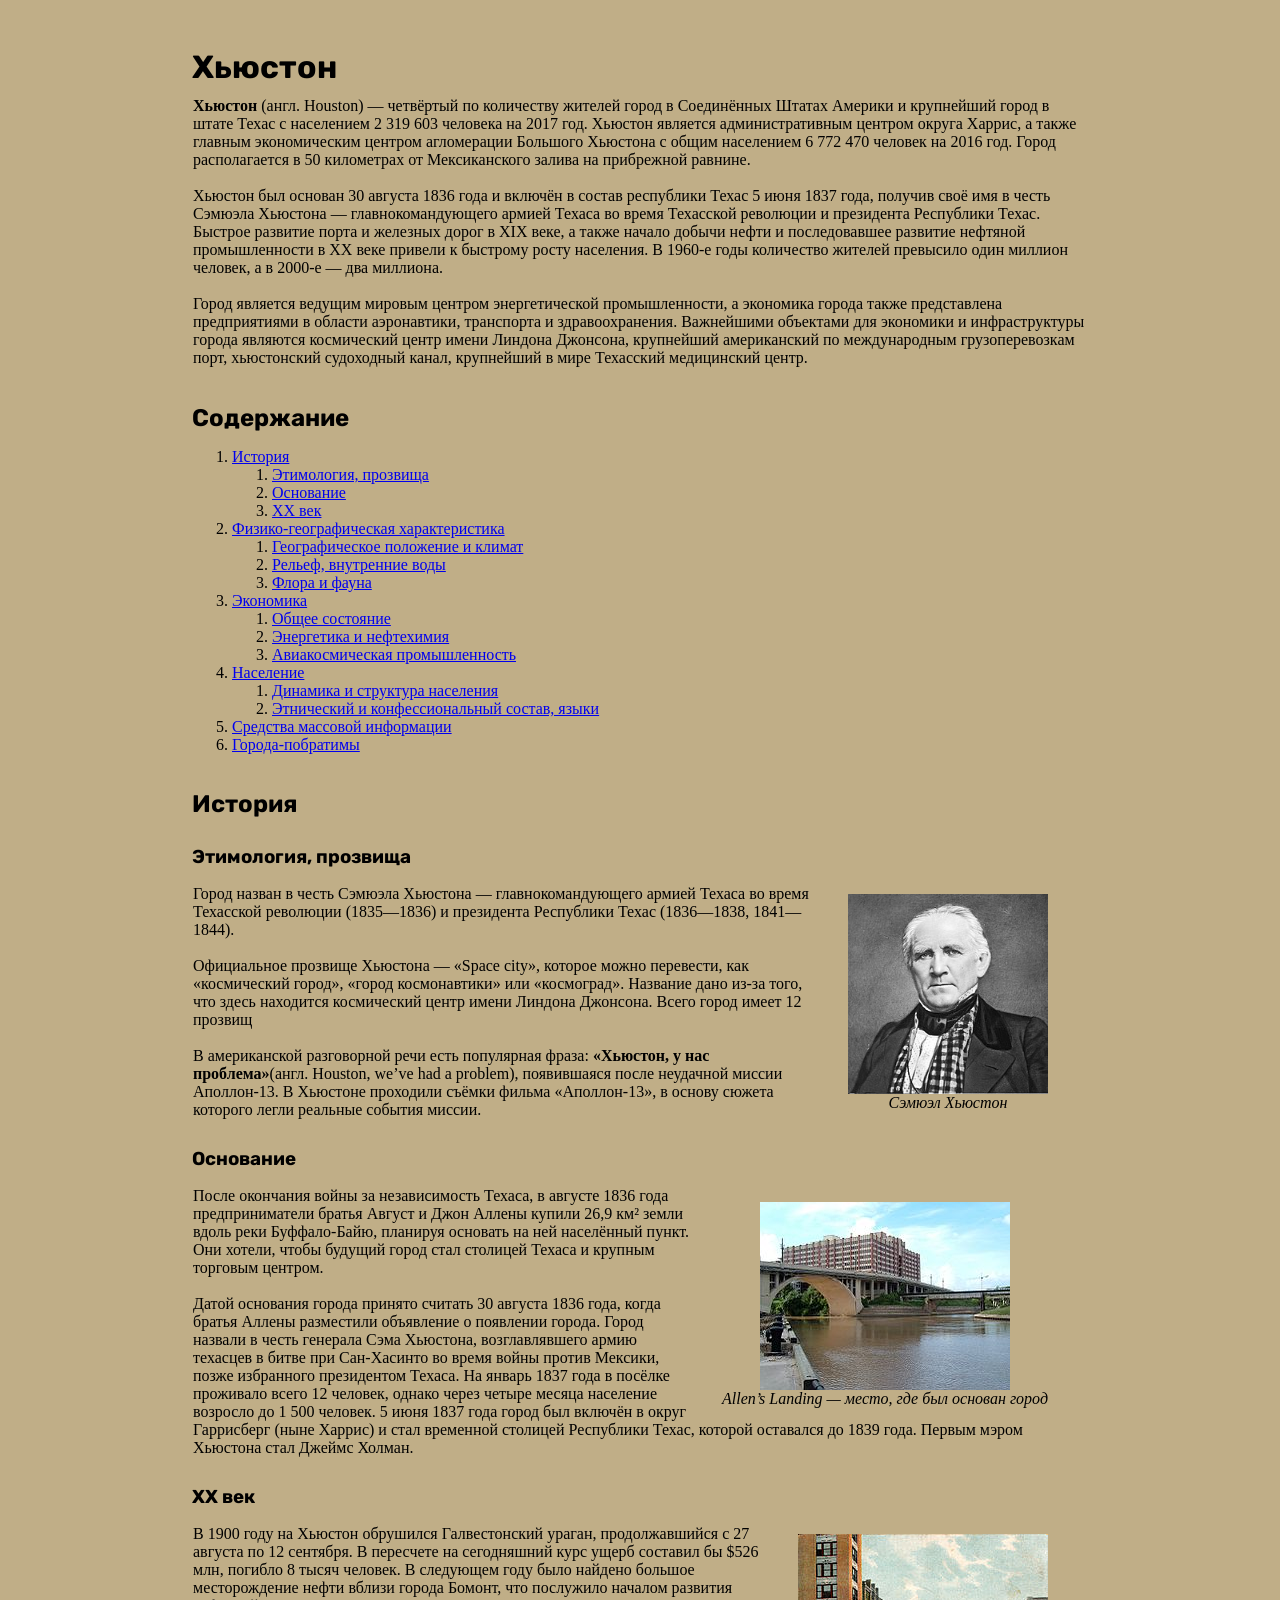
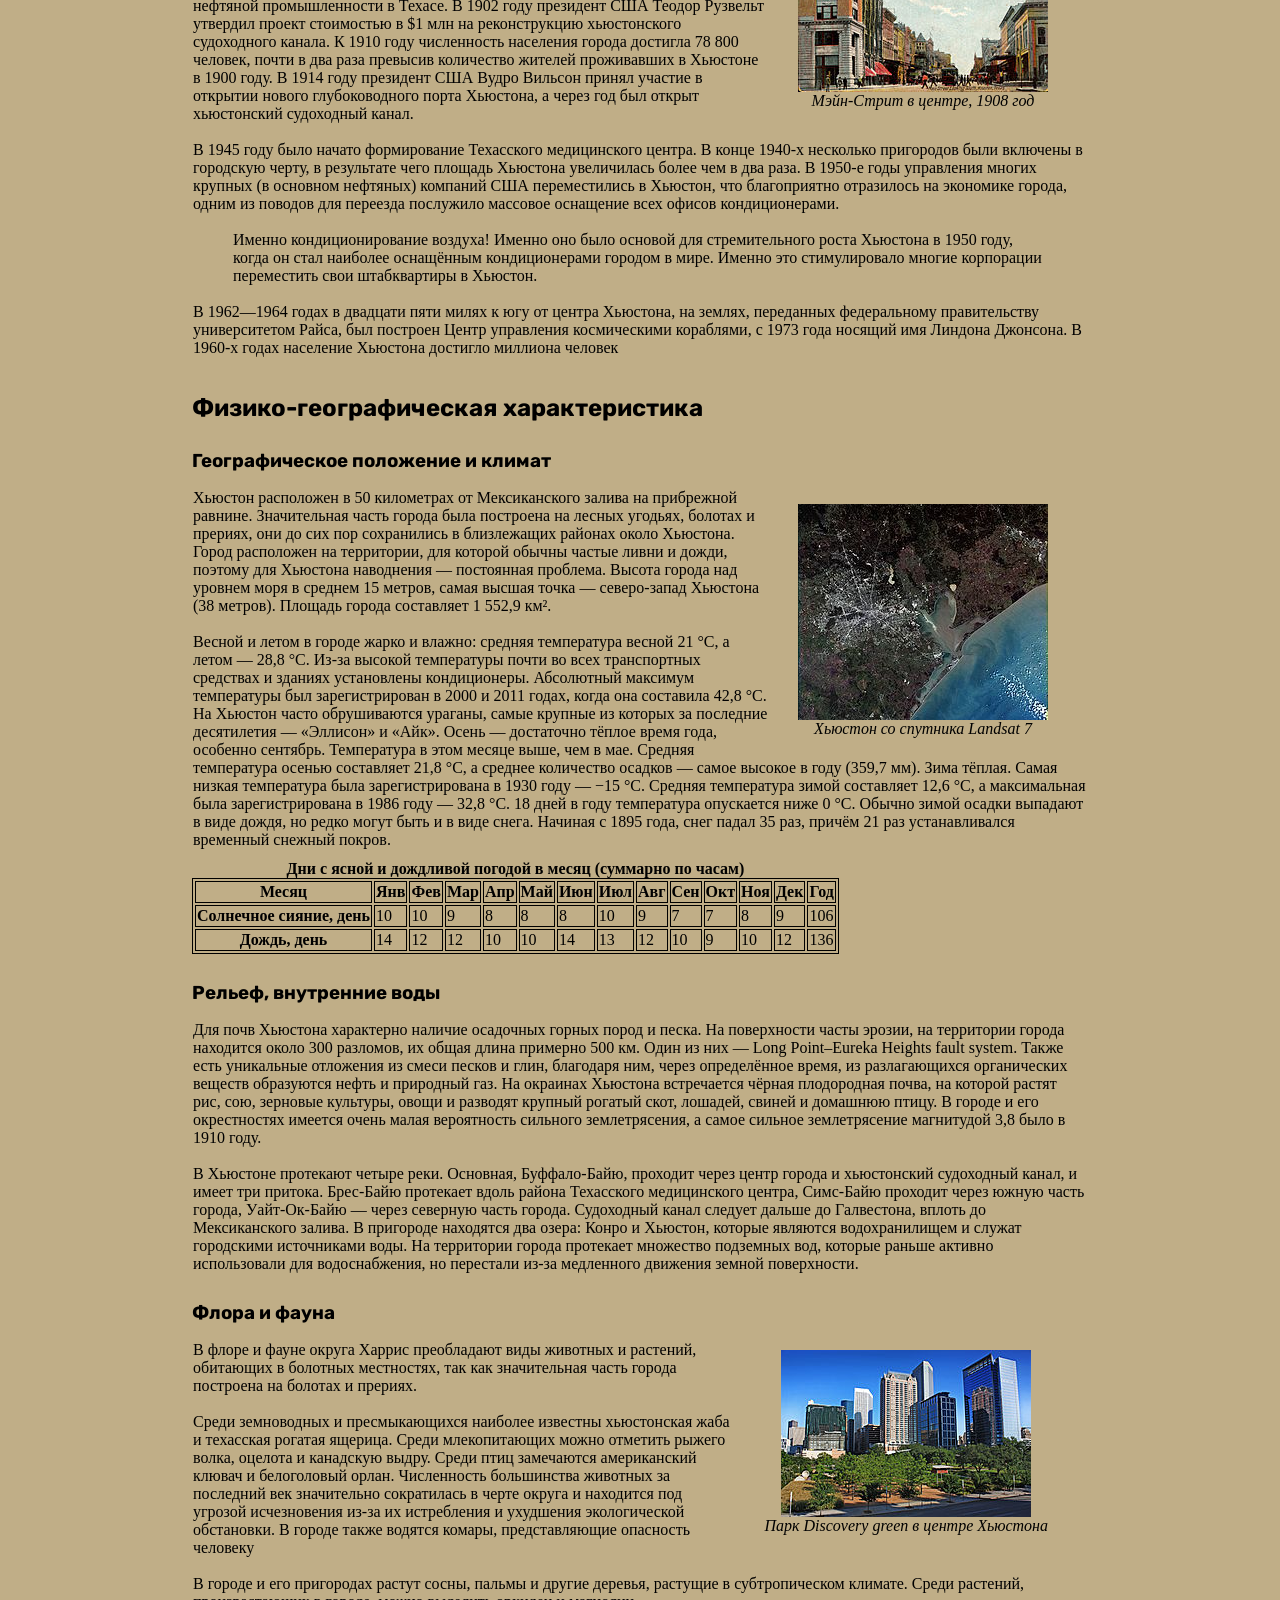
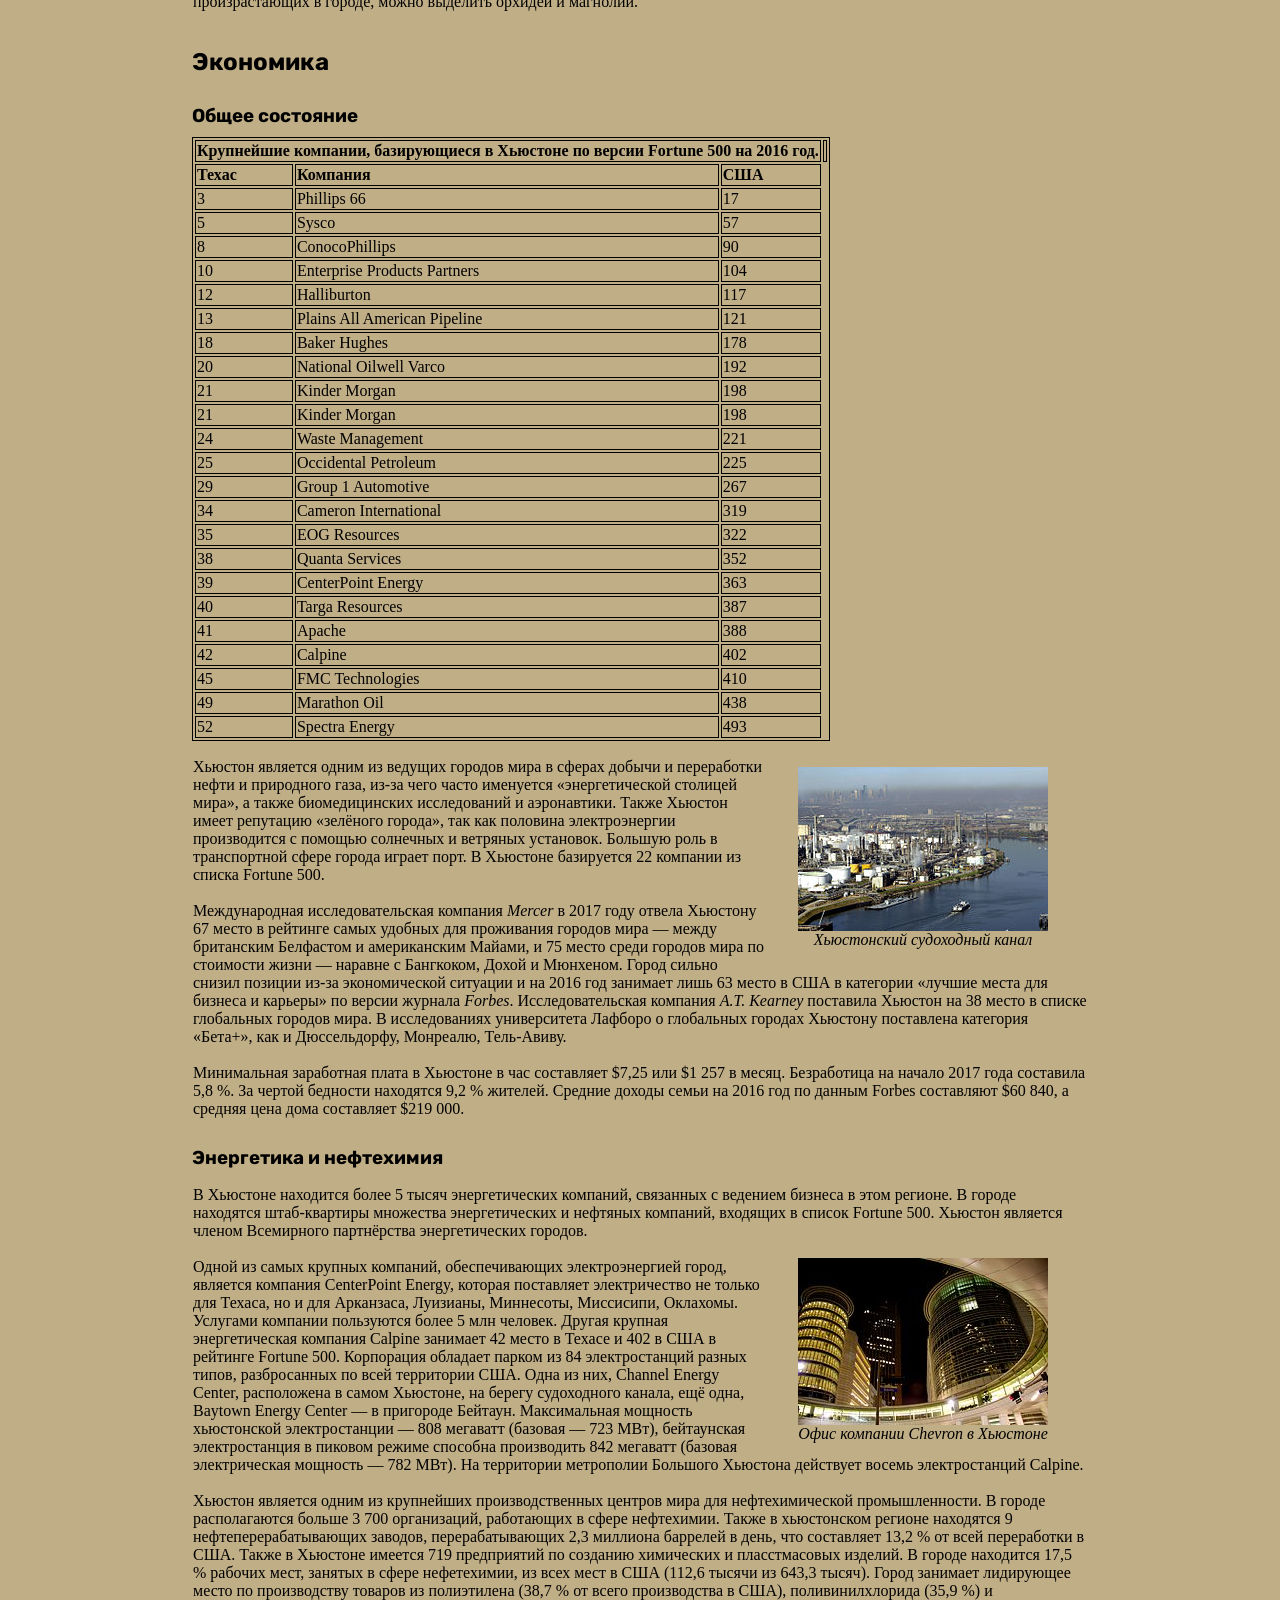
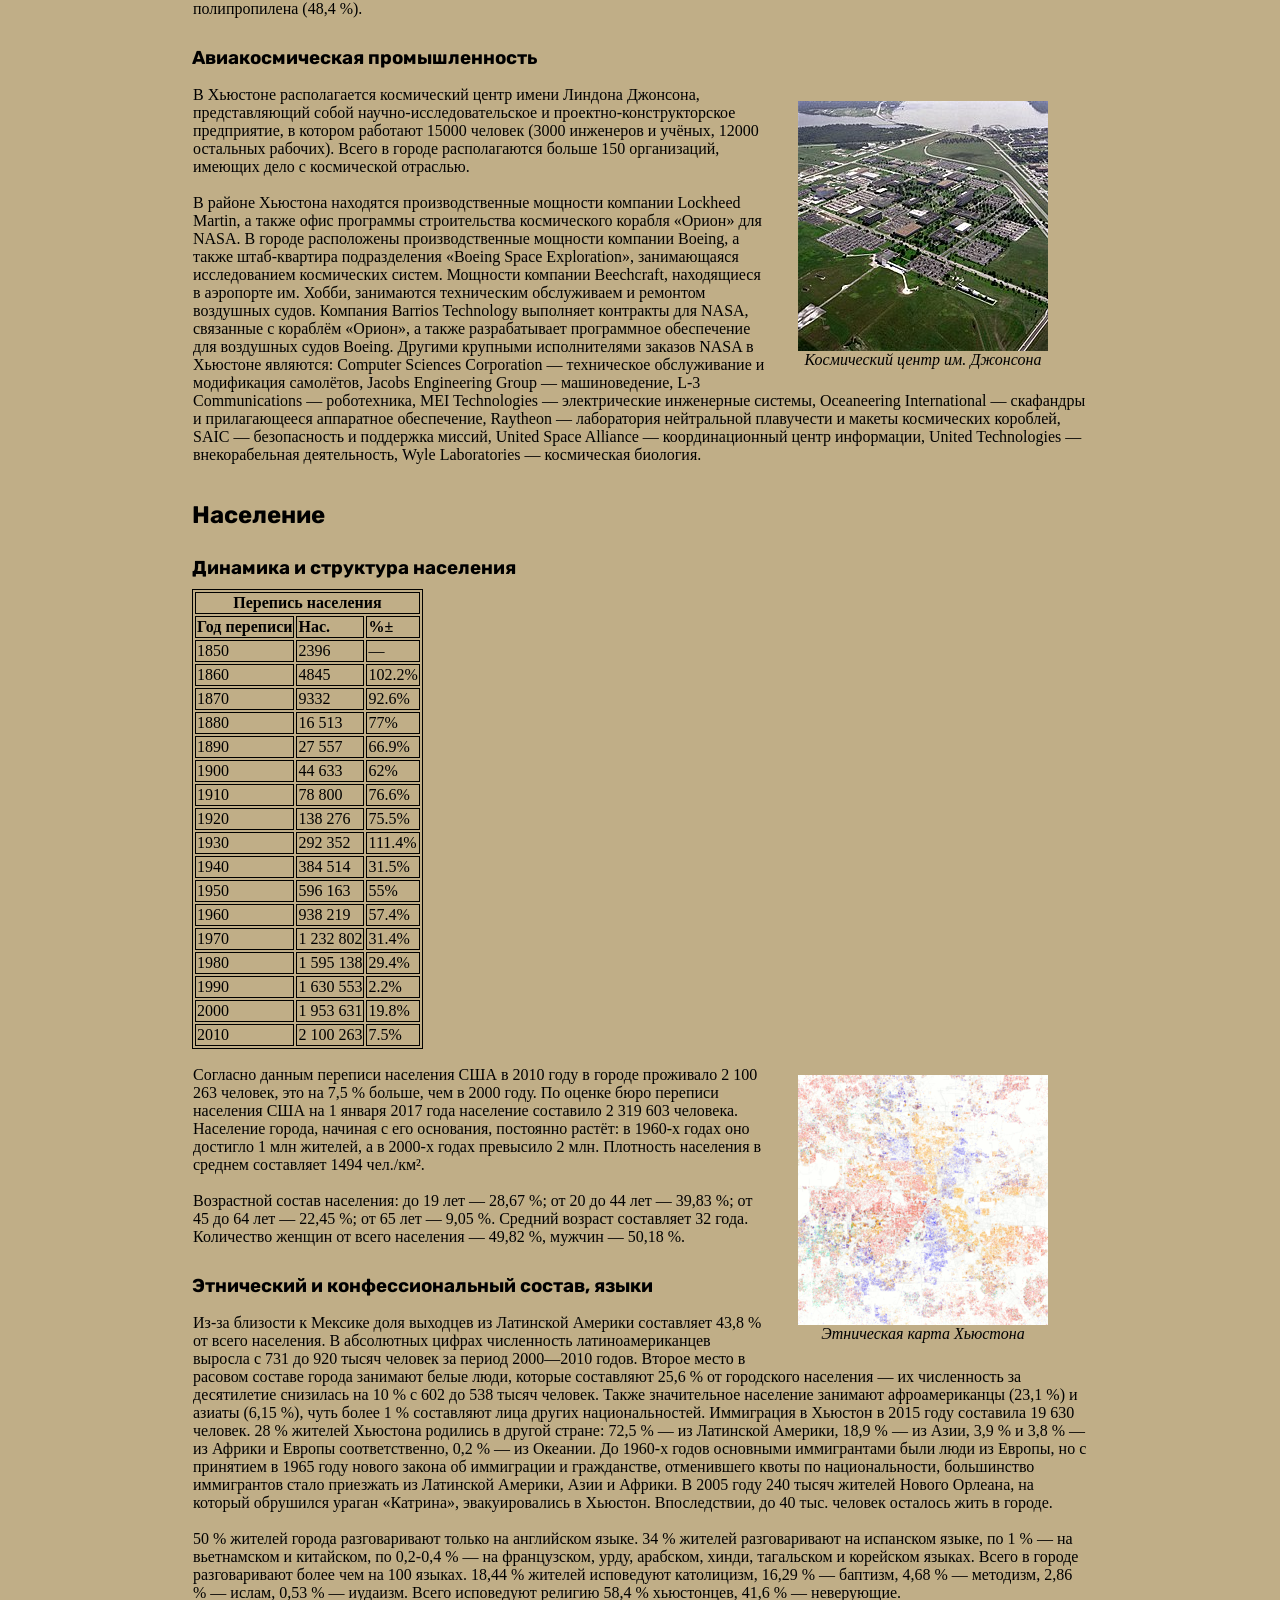
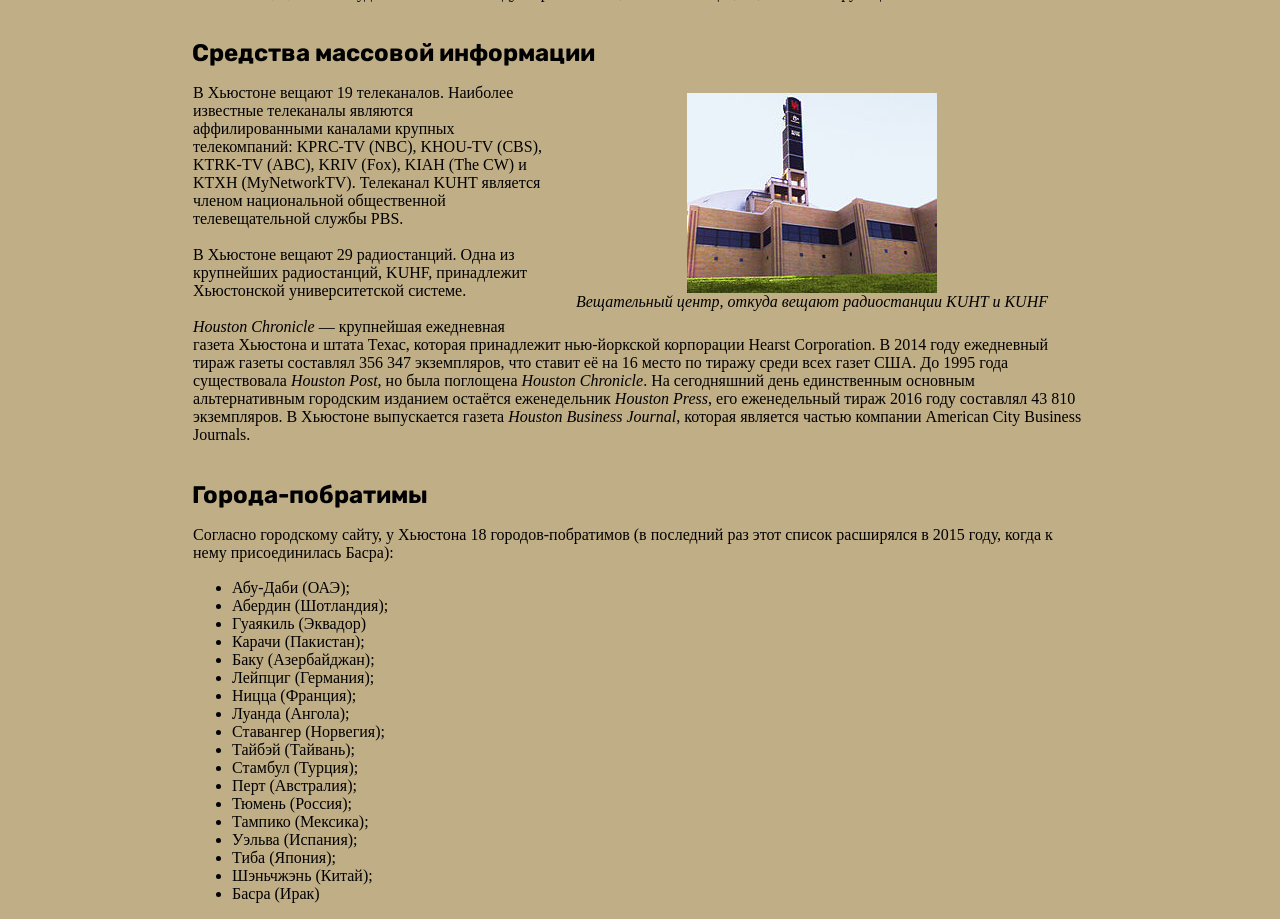
<file: index.html>
<html>
  <head>
    <meta charset="utf-8">
    <meta name="author" content="Амаль Нуритдинов">
    <title>Проект Хьюстон</title>
    <link rel="stylesheet" href="main.css">
  </head>

  <body>
    <header><h1>Хьюстон</h1></header>
    <p><b>Хьюстон</b> (англ. Houston) — четвёртый по количеству жителей город в Соединённых Штатах Америки
      и крупнейший город в штате Техас с населением 2 319 603 человека на 2017 год. Хьюстон является
      административным центром округа Харрис, а также главным экономическим центром агломерации
      Большого Хьюстона с общим населением 6 772 470 человек на 2016 год. Город располагается в 50
      километрах от Мексиканского залива на прибрежной равнине.</p>

    <p>Хьюстон был основан 30 августа 1836 года и включён в состав республики Техас 5 июня 1837 года,
      получив своё имя в честь Сэмюэла Хьюстона — главнокомандующего армией Техаса во время
      Техасской революции и президента Республики Техас. Быстрое развитие порта и железных дорог в
      XIX веке, а также начало добычи нефти и последовавшее развитие нефтяной промышленности в XX
      веке привели к быстрому росту населения. В 1960-е годы количество жителей превысило один
      миллион человек, а в 2000-е — два миллиона.
      </p>

    <p>Город является ведущим мировым центром энергетической промышленности, а экономика города
      также представлена предприятиями в области аэронавтики, транспорта и здравоохранения.
      Важнейшими объектами для экономики и инфраструктуры города являются космический центр
      имени Линдона Джонсона, крупнейший американский по международным грузоперевозкам порт,
      хьюстонский судоходный канал, крупнейший в мире Техасский медицинский центр.</p>

    <h2>Содержание</h2>

      <ol>

      <li><a href="#История">История
        <ol>
          <li><a href="#Этимология, прозвища">Этимология, прозвища</a></li>
          <li><a href="#Основание">Основание</a></li>
          <li><a href="#XX век">XX век</a></li>
      </ol></a>
      </li>
        <li><a href="#Физико-географическая характеристика">Физико-географическая характеристика</a>
          <ol>
            <li><a href="#Географическое положение и климат">Географическое положение и климат</a></li>
            <li><a href="#Рельеф, внутренние воды">Рельеф, внутренние воды</a></li>
            <li><a href="#Флора и фауна">Флора и фауна</a></li>
          </ol>
        </li>
        <li><a href="#Экономика">Экономика</a><ol>
          <li><a href="#Общее состояние">Общее состояние</a></li>
          <li><a href="#Энергетика и нефтехимия">Энергетика и нефтехимия</a></li>
          <li><a href="#Авиакосмическая промышленность">Авиакосмическая промышленность</a></li>
        </ol>
      </li>
        <li><a href="#Население">Население</a><ol>
          <li><a href="#Динамика и структура населения">Динамика и структура населения</a></li>
        <li><a href="#Этнический и конфессиональный состав, языки">Этнический и конфессиональный состав, языки</a></li>
        </ol>
      </li>
        <li><a href="#Средства массовой информации">Средства массовой информации</a></li>
        <li><a href="#Города-побратимы">Города-побратимы</a></li>

      </ol>

      <h2><a id="История">История</a></h2>
      <h3><a id="Этимология, прозвища">Этимология, прозвища</a></h3>

      <figure>
      <img id="houston" src="Sam_Houston_portrait.jpg"><figcaption>Сэмюэл Хьюстон</figcaption>
    </figure>
      <p>Город назван в честь Сэмюэла Хьюстона — главнокомандующего армией Техаса во время Техасской
        революции (1835—1836) и президента Республики Техас (1836—1838, 1841—1844).</p>
      <p>Официальное прозвище Хьюстона — «Space city», которое можно перевести, как «космический
        город», «город космонавтики» или «космоград». Название дано из-за того, что здесь находится
        космический центр имени Линдона Джонсона. Всего город имеет 12 прозвищ</p>
      <p>В американской разговорной речи есть популярная фраза: <b>«Хьюстон, у нас проблема»</b>(англ.
        Houston, we’ve had a problem), появившаяся после неудачной миссии Аполлон-13. В Хьюстоне
        проходили съёмки фильма «Аполлон-13», в основу сюжета которого легли реальные события миссии.</p>

      <h3><a id="Основание">Основание</h3>
        <figure>
      <img src="Allens_Landing.jpg"><figcaption>Allen’s Landing — место, где был основан город</figcaption>
    </figure>
      <p>После окончания войны за независимость Техаса, в августе 1836 года предприниматели братья Август
        и Джон Аллены купили 26,9 км² земли вдоль реки Буффало-Байю, планируя основать на ней
        населённый пункт. Они хотели, чтобы будущий город стал столицей Техаса и крупным торговым
        центром.</p>
      <p>Датой основания города принято считать 30 августа 1836 года, когда братья Аллены разместили
        объявление о появлении города. Город назвали в честь генерала Сэма Хьюстона, возглавлявшего
        армию техасцев в битве при Сан-Хасинто во время войны против Мексики, позже избранного
        президентом Техаса. На январь 1837 года в посёлке проживало всего 12 человек, однако через четыре
        месяца население возросло до 1 500 человек. 5 июня 1837 года город был включён в округ Гаррисберг
        (ныне Харрис) и стал временной столицей Республики Техас, которой оставался до 1839 года.
        Первым мэром Хьюстона стал Джеймс Холман.
      </p>

      <h3 a id="XX век">XX век</a></h3>
      <figure>
      <img src="Main_Street.jpg"><figcaption>Мэйн-Стрит в центре, 1908 год</figcaption>
    </figure>
      <p>В 1900 году на Хьюстон обрушился Галвестонский ураган, продолжавшийся с 27 августа по 12
        сентября. В пересчете на сегодняшний курс ущерб составил бы $526 млн, погибло 8 тысяч человек. В
        следующем году было найдено большое месторождение нефти вблизи города Бомонт, что послужило
        началом развития нефтяной промышленности в Техасе. В 1902 году президент США Теодор Рузвельт
        утвердил проект стоимостью в $1 млн на реконструкцию хьюстонского судоходного канала. К 1910
        году численность населения города достигла 78 800 человек, почти в два раза превысив количество
        жителей проживавших в Хьюстоне в 1900 году. В 1914 году президент США Вудро Вильсон принял
        участие в открытии нового глубоководного порта Хьюстона, а через год был открыт хьюстонский
        судоходный канал.
      </p>
      <p>В 1945 году было начато формирование Техасского медицинского центра. В конце 1940-х несколько
        пригородов были включены в городскую черту, в результате чего площадь Хьюстона увеличилась
        более чем в два раза. В 1950-е годы управления многих крупных (в основном нефтяных) компаний
        США переместились в Хьюстон, что благоприятно отразилось на экономике города, одним из
        поводов для переезда послужило массовое оснащение всех офисов кондиционерами.
      </p>
      <blockquote><p>Именно кондиционирование воздуха! Именно оно было основой для стремительного
        роста Хьюстона в 1950 году, когда он стал наиболее оснащённым кондиционерами
        городом в мире. Именно это стимулировало многие корпорации переместить свои штабквартиры в Хьюстон.</p>
      </blockquote>
      <p>В 1962—1964 годах в двадцати пяти милях к югу от центра Хьюстона, на землях, переданных
        федеральному правительству университетом Райса, был построен Центр управления космическими
        кораблями, с 1973 года носящий имя Линдона Джонсона. В 1960-х годах население Хьюстона
        достигло миллиона человек
      </p>

      <h2><a id="Физико-географическая характеристика">Физико-географическая характеристика</a></h2>
      <h3><a id="Географическое положение и климат">Географическое положение и климат</h3>
      <figure>
        <img src="Landstat7.jpg"><figcaption>Хьюстон со спутника Landsat 7</figcaption>
      </figure>
      <p>Хьюстон расположен в 50 километрах от Мексиканского залива на прибрежной равнине.
        Значительная часть города была построена на лесных угодьях, болотах и прериях, они до сих пор
        сохранились в близлежащих районах около Хьюстона. Город расположен на территории, для которой
        обычны частые ливни и дожди, поэтому для Хьюстона наводнения — постоянная проблема. Высота
        города над уровнем моря в среднем 15 метров, самая высшая точка — северо-запад Хьюстона (38
        метров). Площадь города составляет 1 552,9 км².
      </p>
      <p>Весной и летом в городе жарко и влажно: средняя температура весной 21 °C, а летом — 28,8 °C. Из-за
        высокой температуры почти во всех транспортных средствах и зданиях установлены кондиционеры.
        Абсолютный максимум температуры был зарегистрирован в 2000 и 2011 годах, когда она составила
        42,8 °C. На Хьюстон часто обрушиваются ураганы, самые крупные из которых за последние
        десятилетия — «Эллисон» и «Айк». Осень — достаточно тёплое время года, особенно сентябрь.
        Температура в этом месяце выше, чем в мае. Средняя температура осенью составляет 21,8 °C, а
        среднее количество осадков — самое высокое в году (359,7 мм). Зима тёплая. Самая низкая
        температура была зарегистрирована в 1930 году — −15 °C. Средняя температура зимой составляет
        12,6 °C, а максимальная была зарегистрирована в 1986 году — 32,8 °C. 18 дней в году температура
        опускается ниже 0 °C. Обычно зимой осадки выпадают в виде дождя, но редко могут быть и в виде
        снега. Начиная с 1895 года, снег падал 35 раз, причём 21 раз устанавливался временный снежный
        покров.
      </p>
      <table>
        <caption><b>Дни с ясной и дождливой погодой в месяц (суммарно по часам)</b></caption>
        <thead>
          <tr>
            <th><b>Месяц</b></th>
            <th><b>Янв</b></th>
            <th><b>Фев</b></th>
            <th><b>Мар</b></th>
            <th><b>Апр</b></th>
            <th><b>Май</b></th>
            <th><b>Июн</b></th>
            <th><b>Июл</b></th>
            <th><b>Авг</b></th>
            <th><b>Сен</b></th>
            <th><b>Окт</b></th>
            <th><b>Ноя</b></th>
            <th><b>Дек</b></th>
            <th><b>Год</b></th>
          </tr>
        </thead>

        <tbody>
          <tr>
            <th><b>Солнечное сияние, день</b></th>
            <td>10</td>
            <td>10</td>
            <td>9</td>
            <td>8</td>
            <td>8</td>
            <td>8</td>
            <td>10</td>
            <td>9</td>
            <td>7</td>
            <td>7</td>
            <td>8</td>
            <td>9</td>
            <td>106</td>
          </tr>
        </tbody>

        <tfoot>
          <tr>
            <th><b>Дождь, день</b></th>
            <td>14</td>
            <td>12</td>
            <td>12</td>
            <td>10</td>
            <td>10</td>
            <td>14</td>
            <td>13</td>
            <td>12</td>
            <td>10</td>
            <td>9</td>
            <td>10</td>
            <td>12</td>
            <td>136</td>
          </tr>
          </tfoot>
      </table>

        <h3><a id="Рельеф, внутренние воды">Рельеф, внутренние воды</a></h3>
        <p>Для почв Хьюстона характерно наличие осадочных горных пород и песка. На поверхности часты
          эрозии, на территории города находится около 300 разломов, их общая длина примерно 500 км. Один
          из них — Long Point–Eureka Heights fault system. Также есть уникальные отложения из смеси песков и
          глин, благодаря ним, через определённое время, из разлагающихся органических веществ образуются
          нефть и природный газ. На окраинах Хьюстона встречается чёрная плодородная почва, на которой
          растят рис, сою, зерновые культуры, овощи и разводят крупный рогатый скот, лошадей, свиней и
          домашнюю птицу. В городе и его окрестностях имеется очень малая вероятность сильного
          землетрясения, а самое сильное землетрясение магнитудой 3,8 было в 1910 году.
        </p>
      <p>В Хьюстоне протекают четыре реки. Основная, Буффало-Байю, проходит через центр города и
        хьюстонский судоходный канал, и имеет три притока. Брес-Байю протекает вдоль района Техасского
        медицинского центра, Симс-Байю проходит через южную часть города, Уайт-Ок-Байю — через
        северную часть города. Судоходный канал следует дальше до Галвестона, вплоть до Мексиканского
        залива. В пригороде находятся два озера: Конро и Хьюстон, которые являются водохранилищем и
        служат городскими источниками воды. На территории города протекает множество подземных вод,
        которые раньше активно использовали для водоснабжения, но перестали из-за медленного движения
        земной поверхности.
      </p>

      <h3><a id="Флора и фауна">Флора и фауна</a></h3>
      <figure><img src="Discovery_green.jpg"><figcaption>Парк Discovery green в центре Хьюстона</figcaption></figure>
      <p>В флоре и фауне округа Харрис преобладают виды животных и растений, обитающих в болотных
        местностях, так как значительная часть города построена на болотах и прериях.</p>
      <p>Среди земноводных и пресмыкающихся наиболее известны хьюстонская жаба и техасская рогатая
        ящерица. Среди млекопитающих можно отметить рыжего волка, оцелота и канадскую выдру. Среди
        птиц замечаются американский клювач и белоголовый орлан. Численность большинства животных за
        последний век значительно сократилась в черте округа и находится под угрозой исчезновения из-за
        их истребления и ухудшения экологической обстановки. В городе также водятся комары,
        представляющие опасность человеку</p>
      <p>В городе и его пригородах растут сосны, пальмы и другие деревья, растущие в субтропическом
        климате. Среди растений, произрастающих в городе, можно выделить орхидеи и магнолии.
      </p>

      <h2><a id="Экономика">Экономика</h2>
      <h3><a id="Общее состояние">Общее состояние</h3>
      <table>
        <tr>
          <td colspan="3"><b>Крупнейшие компании, базирующиеся в Хьюстоне по версии Fortune 500 на 2016 год.</b><td>
          </tr>
        <tbody>
          <tr>
            <td><b>Техас</b></td>
            <td><b>Компания</b></td>
            <td><b>США</b></td>
          </tr>
          <tr>
            <td>3</td>
            <td>Phillips 66</td>
            <td>17</td>
          </tr>
          <tr>
            <td>5</td>
            <td>Sysco</td>
            <td>57</td>
          </tr>
          <tr>
            <td>8</td>
            <td>ConocoPhillips</td>
            <td>90</td>
          </tr>
          <tr>
            <td>10</td>
            <td>Enterprise Products Partners</td>
            <td>104</td>
          </tr>
          <tr>
            <td>12</td>
            <td>Halliburton</td>
            <td>117</td>
          </tr>
          <tr>
            <td>13</td>
            <td>Plains All American Pipeline</td>
            <td>121</td>
          </tr>
          <tr>
            <td>18</td>
            <td>Baker Hughes</td>
            <td>178</td>
          </tr>
          <tr>
            <td>20</td>
            <td>National Oilwell Varco</td>
            <td>192</td>
          </tr>
          <tr>
            <td>21</td>
            <td>Kinder Morgan</td>
            <td>198</td>
          </tr>
          <tr>
            <td>21</td>
            <td>Kinder Morgan</td>
            <td>198</td>
          </tr>
          <tr>
            <td>24</td>
            <td>Waste Management</td>
            <td>221</td>
          </tr>
          <tr>
            <td>25</td>
            <td>Occidental Petroleum</td>
            <td>225</td>
          </tr>
          <tr>
            <td>29</td>
            <td>Group 1 Automotive</td>
            <td>267</td>
          </tr>
          <tr>
            <td>34</td>
            <td>Cameron International </td>
            <td>319</td>
          </tr>
          <tr>
            <td>35</td>
            <td>EOG Resources</td>
            <td>322</td>
          </tr>
          <tr>
            <td>38</td>
            <td>Quanta Services</td>
            <td>352</td>
          </tr>
          <tr>
            <td>39</td>
            <td>CenterPoint Energy</td>
            <td>363</td>
          </tr>
          <tr>
            <td>40</td>
            <td>Targa Resources </td>
            <td>387</td>
          </tr>
          <tr>
            <td>41</td>
            <td>Apache</td>
            <td>388</td>
          </tr>
          <tr>
            <td>42</td>
            <td>Calpine </td>
            <td>402</td>
          </tr>
          <tr>
            <td>45</td>
            <td>FMC Technologies</td>
            <td>410</td>
          </tr>
          <tr>
            <td>49</td>
            <td>Marathon Oil</td>
            <td>438</td>
          </tr>
          <tr>
            <td>52</td>
            <td>Spectra Energy</td>
            <td>493</td>
          </tr>
        </tbody>
      </table>
      <figure>
        <img src="Houston_Ship_Channel.jpg"><figcaption>Хьюстонский судоходный канал</figcaption>
      </figure>
      <p>Хьюстон является одним из ведущих городов мира в сферах добычи и переработки нефти и
        природного газа, из-за чего часто именуется «энергетической столицей мира», а также
        биомедицинских исследований и аэронавтики. Также Хьюстон имеет репутацию «зелёного города»,
        так как половина электроэнергии производится с помощью солнечных и ветряных установок.
        Большую роль в транспортной сфере города играет порт. В Хьюстоне базируется 22 компании из
        списка Fortune 500.
      </p>
      <p>Международная исследовательская компания <i>Mercer</i> в 2017 году отвела Хьюстону 67 место в
        рейтинге самых удобных для проживания городов мира — между британским Белфастом и
        американским Майами, и 75 место среди городов мира по стоимости жизни — наравне с Бангкоком,
        Дохой и Мюнхеном. Город сильно снизил позиции из-за экономической ситуации и на 2016 год
        занимает лишь 63 место в США в категории «лучшие места для бизнеса и карьеры» по версии
        журнала <i>Forbes</i>. Исследовательская компания <i>A.T. Kearney</i> поставила Хьюстон на 38 место в списке
        глобальных городов мира. В исследованиях университета Лафборо о глобальных городах Хьюстону
        поставлена категория «Бета+», как и Дюссельдорфу, Монреалю, Тель-Авиву.
      </p>
      <p>Минимальная заработная плата в Хьюстоне в час составляет $7,25 или $1 257 в месяц. Безработица на
        начало 2017 года составила 5,8 %. За чертой бедности находятся 9,2 % жителей. Средние доходы
        семьи на 2016 год по данным Forbes составляют $60 840, а средняя цена дома составляет $219 000.
      </p>
      <h3><a id="Энергетика и нефтехимия">Энергетика и нефтехимия</h3>
      <p>В Хьюстоне находится более 5 тысяч энергетических компаний, связанных с ведением бизнеса в этом
        регионе. В городе находятся штаб-квартиры множества энергетических и нефтяных компаний,
        входящих в список Fortune 500. Хьюстон является членом Всемирного партнёрства энергетических
        городов.
      </p>
      <figure>
      <img src="Enron_Complex.jpg"><figcaption>Офис компании Chevron в Хьюстоне</figcaption>
    </figure>
      <p>Одной из самых крупных компаний, обеспечивающих электроэнергией город, является компания
        CenterPoint Energy, которая поставляет электричество не только для Техаса, но и для Арканзаса,
        Луизианы, Миннесоты, Миссисипи, Оклахомы. Услугами компании пользуются более 5 млн человек.
        Другая крупная энергетическая компания Calpine занимает 42 место в Техасе и 402 в США в рейтинге
        Fortune 500. Корпорация обладает парком из 84 электростанций разных типов, разбросанных по всей
        территории США. Одна из них, Channel Energy Center, расположена в самом Хьюстоне, на берегу
        судоходного канала, ещё одна, Baytown Energy Center — в пригороде Бейтаун. Максимальная
        мощность хьюстонской электростанции — 808 мегаватт (базовая — 723 МВт), бейтаунская
        электростанция в пиковом режиме способна производить 842 мегаватт (базовая электрическая
        мощность — 782 МВт). На территории метрополии Большого Хьюстона действует восемь
        электростанций Calpine.
      </p>
      <p>Хьюстон является одним из крупнейших производственных центров мира для нефтехимической
        промышленности. В городе располагаются больше 3 700 организаций, работающих в сфере
        нефтехимии. Также в хьюстонском регионе находятся 9 нефтеперерабатывающих заводов,
        перерабатывающих 2,3 миллиона баррелей в день, что составляет 13,2 % от всей переработки в США.
        Также в Хьюстоне имеется 719 предприятий по созданию химических и пласстмасовых изделий. В
        городе находится 17,5 % рабочих мест, занятых в сфере нефетехимии, из всех мест в США (112,6
        тысячи из 643,3 тысяч). Город занимает лидирующее место по производству товаров из полиэтилена
        (38,7 % от всего производства в США), поливинилхлорида (35,9 %) и полипропилена (48,4 %).
      </p>
      <h3><a id="Авиакосмическая промышленность">Авиакосмическая промышленность</h3>
      <figure><img src="Aerial_View.jpg"><figcaption>Космический центр им. Джонсона</figcaption></figure>
      <p>В Хьюстоне располагается космический центр имени Линдона Джонсона, представляющий собой
        научно-исследовательское и проектно-конструкторское предприятие, в котором работают 15000
        человек (3000 инженеров и учёных, 12000 остальных рабочих). Всего в городе располагаются больше
        150 организаций, имеющих дело с космической отраслью.
      </p>
      <p>В районе Хьюстона находятся производственные мощности компании Lockheed Martin, а также офис
        программы строительства космического корабля «Орион» для NASA. В городе расположены
        производственные мощности компании Boeing, а также штаб-квартира подразделения «Boeing Space
        Exploration», занимающаяся исследованием космических систем. Мощности компании Beechcraft,
        находящиеся в аэропорте им. Хобби, занимаются техническим обслуживаем и ремонтом воздушных
        судов. Компания Barrios Technology выполняет контракты для NASA, связанные с кораблём «Орион»,
        а также разрабатывает программное обеспечение для воздушных судов Boeing. Другими крупными
        исполнителями заказов NASA в Хьюстоне являются: Computer Sciences Corporation — техническое
        обслуживание и модификация самолётов, Jacobs Engineering Group — машиноведение, L-3
        Communications — роботехника, MEI Technologies — электрические инженерные системы,
        Oceaneering International — скафандры и прилагающееся аппаратное обеспечение, Raytheon —
        лаборатория нейтральной плавучести и макеты космических короблей, SAIC — безопасность и
        поддержка миссий, United Space Alliance — координационный центр информации, United
        Technologies — внекорабельная деятельность, Wyle Laboratories — космическая биология.
      </p>

      <h2><a id="Население">Население</a></h2>
      <h3><a id="Динамика и структура населения">Динамика и структура населения<a></h3>
      <table>
        <thead>
        <tr>
          <th colspan="3">Перепись населения</th>
        </tr>
      </thead>
        <tbody>
          <tr>
            <td><b>Год переписи </b></td>
            <td><b>Нас.</b></td>
            <td><b>%±</b></td>
          </tr>
          <tr>
            <td>1850 </td>
            <td>2396</td>
            <td>—</td>
          </tr>
          <tr>
            <td>1860 </td>
            <td>4845</td>
            <td>102.2%</td>
          </tr>
          <tr>
            <td>1870 </td>
            <td>9332</td>
            <td>92.6%</td>
          </tr>
          <tr>
            <td>1880 </td>
            <td>16 513</td>
            <td>77%</td>
          </tr>
          <tr>
            <td>1890 </td>
            <td>27 557</td>
            <td>66.9%</td>
          </tr>
          <tr>
            <td>1900 </td>
            <td>44 633</td>
            <td>62%</td>
          </tr>
          <tr>
            <td>1910 </td>
            <td>78 800</td>
            <td>76.6%</td>
          </tr>
          <tr>
            <td>1920 </td>
            <td>138 276</td>
            <td>75.5%</td>
          </tr>
          <tr>
            <td>1930 </td>
            <td>292 352</td>
            <td>111.4%</td>
          </tr>
          <tr>
            <td>1940 </td>
            <td>384 514</td>
            <td>31.5%</td>
          </tr>
          <tr>
            <td>1950 </td>
            <td>596 163</td>
            <td>55%</td>
          </tr>
          <tr>
            <td>1960 </td>
            <td>938 219</td>
            <td>57.4%</td>
          </tr>
          <tr>
            <td>1970 </td>
            <td>1 232 802</td>
            <td>31.4%</td>
          </tr>
          <tr>
            <td>1980 </td>
            <td>1 595 138</td>
            <td>29.4%</td>
          </tr>
          <tr>
            <td>1990 </td>
            <td>1 630 553</td>
            <td>2.2%</td>
          </tr>
          <tr>
            <td>2000 </td>
            <td>1 953 631</td>
            <td>19.8%</td>
          </tr>
          <tr>
            <td>2010 </td>
            <td>2 100 263</td>
            <td>7.5%</td>
          </tr>
        </tbody>
      </table>
      <figure><img src="Race_and_ethn.png"><figcaption>Этническая карта Хьюстона</figcaption></figure>
      <p>Согласно данным переписи населения США в 2010 году в городе проживало 2 100 263 человек, это на
        7,5 % больше, чем в 2000 году. По оценке бюро переписи населения США на 1 января 2017 года
        население составило 2 319 603 человека. Население города, начиная с его основания, постоянно
        растёт: в 1960-х годах оно достигло 1 млн жителей, а в 2000-х годах превысило 2 млн. Плотность
        населения в среднем составляет 1494 чел./км².
      </p>
      <p>Возрастной состав населения: до 19 лет — 28,67 %; от 20 до 44 лет — 39,83 %; от 45 до 64 лет —
        22,45 %; от 65 лет — 9,05 %. Средний возраст составляет 32 года. Количество женщин от всего
        населения — 49,82 %, мужчин — 50,18 %.
      </p>

      <h3><a id="Этнический и конфессиональный состав, языки">Этнический и конфессиональный состав, языки</a></h3>
      <p>Из-за близости к Мексике доля выходцев из Латинской Америки составляет 43,8 % от всего
        населения. В абсолютных цифрах численность латиноамериканцев выросла с 731 до 920 тысяч
        человек за период 2000—2010 годов. Второе место в расовом составе города занимают белые люди,
        которые составляют 25,6 % от городского населения — их численность за десятилетие снизилась на
        10 % с 602 до 538 тысяч человек. Также значительное население занимают афроамериканцы (23,1 %)
        и азиаты (6,15 %), чуть более 1 % составляют лица других национальностей. Иммиграция в Хьюстон
        в 2015 году составила 19 630 человек. 28 % жителей Хьюстона родились в другой стране: 72,5 % —
        из Латинской Америки, 18,9 % — из Азии, 3,9 % и 3,8 % — из Африки и Европы соответственно, 0,2
        % — из Океании. До 1960-х годов основными иммигрантами были люди из Европы, но с принятием в
        1965 году нового закона об иммиграции и гражданстве, отменившего квоты по национальности,
        большинство иммигрантов стало приезжать из Латинской Америки, Азии и Африки. В 2005 году 240
        тысяч жителей Нового Орлеана, на который обрушился ураган «Катрина», эвакуировались в
        Хьюстон. Впоследствии, до 40 тыс. человек осталось жить в городе.
      </p>
      <p>50 % жителей города разговаривают только на английском языке. 34 % жителей разговаривают на
        испанском языке, по 1 % — на вьетнамском и китайском, по 0,2-0,4 % — на французском, урду,
        арабском, хинди, тагальском и корейском языках. Всего в городе разговаривают более чем на 100
        языках.
        18,44 % жителей исповедуют католицизм, 16,29 % — баптизм, 4,68 % — методизм, 2,86 % — ислам,
        0,53 % — иудаизм. Всего исповедуют религию 58,4 % хьюстонцев, 41,6 % — неверующие.</p>

        <h2><a id="Средства массовой информации">Средства массовой информации</a></h2>
        <figure>
          <img src="Broadcast.jpg"><figcaption>Вещательный центр, откуда вещают радиостанции KUHT и KUHF</figcaption>
        </figure>
        <p>В Хьюстоне вещают 19 телеканалов. Наиболее известные телеканалы являются аффилированными
          каналами крупных телекомпаний: KPRC-TV (NBC), KHOU-TV (CBS), KTRK-TV (ABC), KRIV (Fox),
          KIAH (The CW) и KTXH (MyNetworkTV). Телеканал KUHT является членом национальной
          общественной телевещательной службы PBS.
        </p>
        <p>В Хьюстоне вещают 29 радиостанций. Одна из крупнейших радиостанций, KUHF, принадлежит
          Хьюстонской университетской системе.</p>
        <p><i>Houston Chronicle</i> — крупнейшая ежедневная газета Хьюстона и штата Техас, которая принадлежит
          нью-йоркской корпорации Hearst Corporation. В 2014 году ежедневный тираж газеты составлял 356
          347 экземпляров, что ставит её на 16 место по тиражу среди всех газет США. До 1995 года
          существовала <i>Houston Post</i>, но была поглощена <i>Houston Chronicle</i>. На сегодняшний день
          единственным основным альтернативным городским изданием остаётся еженедельник <i>Houston Press</i>,
          его еженедельный тираж 2016 году составлял 43 810 экземпляров. В Хьюстоне выпускается газета
            <i>Houston Business Journal</i>, которая является частью компании American City Business Journals.
          </p>

          <h2><a id="Города-побратимы">Города-побратимы</a></h2>
          <p>Согласно городскому сайту, у Хьюстона 18 городов-побратимов (в последний раз этот список
            расширялся в 2015 году, когда к нему присоединилась Басра):
          </p>
          <ul>
            <li>Абу-Даби (ОАЭ);</li>
            <li>Абердин (Шотландия);</li>
            <li>Гуаякиль (Эквадор)</li>
            <li>Карачи (Пакистан);</li>
            <li>Баку (Азербайджан);</li>
            <li>Лейпциг (Германия);</li>
            <li>Ницца (Франция);</li>
            <li>Луанда (Ангола);</li>
            <li>Ставангер (Норвегия);</li>
            <li>Тайбэй (Тайвань);</li>
            <li>Стамбул (Турция);</li>
            <li>Перт (Австралия);</li>
            <li>Тюмень (Россия);</li>
            <li>Тампико (Мексика);</li>
            <li>Уэльва (Испания);</li>
            <li>Тиба (Япония);</li>
            <li>Шэньчжэнь (Китай);</li>
            <li>Басра (Ирак)</li>
          </ul>

  </body>
</html>
</file>
<file: main.css>
@import url('https://fonts.googleapis.com/css2?family=Rubik:ital,wght@0,300..900;1,300..900&display=swap');


body {
  width: 70%;
  margin-left: auto;
  margin-right: auto;
  margin-bottom: 10px;
  background-color: #C0AE87;
  color: black;
}

h1, h2, h3 {
  font-family: "Rubik", sans-serif;
  margin-top: 1.5em;
  margin-bottom: 10px;
}

h1 {
  height: 32px;
}

table, th, td {
  border: 1px solid black;
  margin-left: 0;
  margin-top: 10px;
  margin-bottom: 10px;
}

figure {
  float: right;
  margin-left: 30px;
  margin-bottom: 10px;
  text-align: center;
}


figcaption {
  font-style: italic;
}

#houston {
  height: 200px;
  width: 200px;
}

p {
  padding: 1px;
  margin-bottom: 1px;

}
</file>
